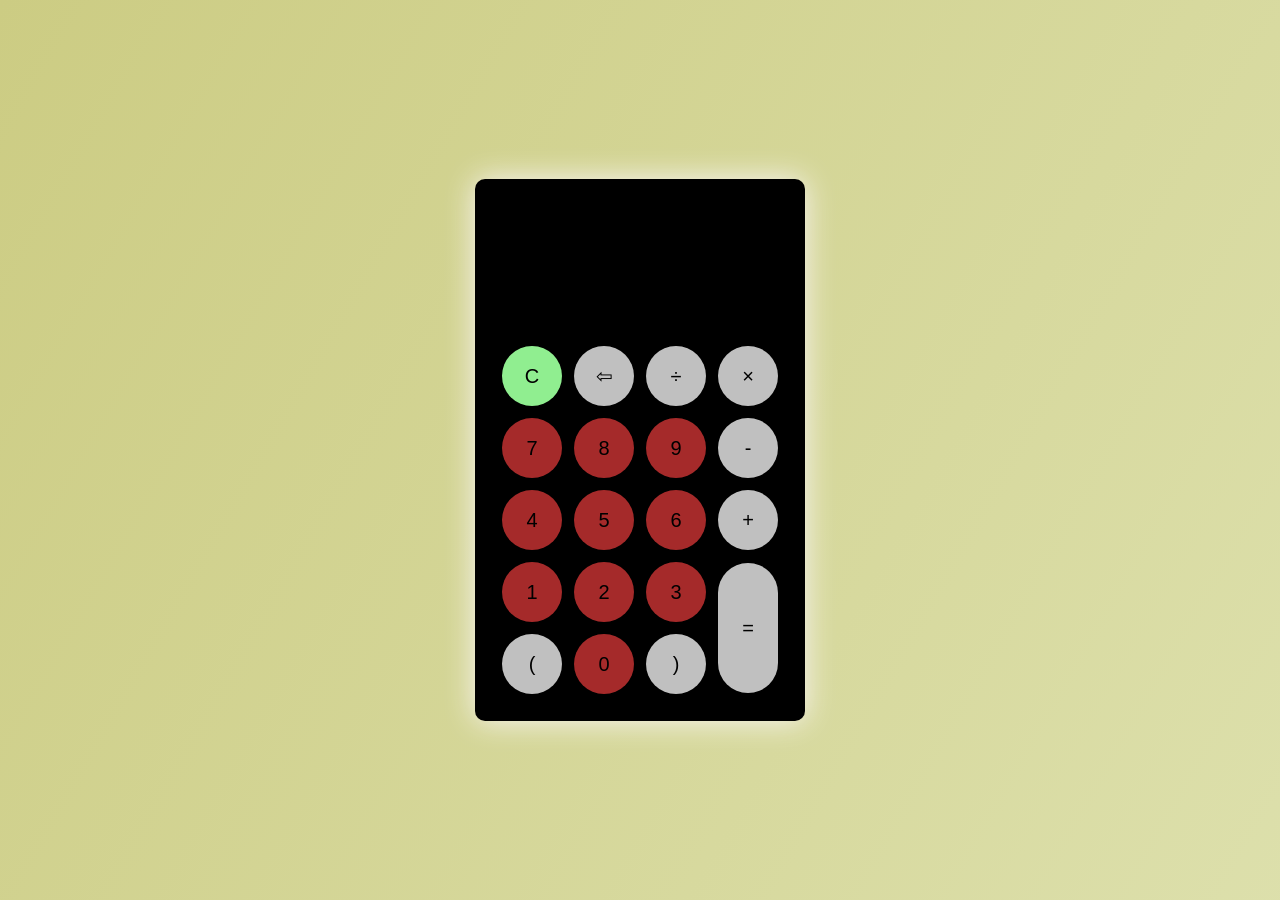
<file: calculator/index.html>
<!DOCTYPE html>
<html lang="en">
<head>
    <meta charset="UTF-8">
    <meta http-equiv="X-UA-Compatible" content="IE=edge">
    <meta name="viewport" content="width=device-width, initial-scale=1.0">
    <link rel="stylesheet" href="style.css">
    <title>Calculator</title>
</head>
<body>
    <div class="container">
        <div class="calculator dark">
            <div class="display-screen">
                <div id="display"></div>
            </div>
            <div class="buttons">
                <table>
                    <tr>
                        <td><button class="btn-operator" id="clear">C</button></td>
                        <td><button class="btn-operator" id="backspace">⇦</button></td>
                        <td><button class="btn-operator" id="/">&divide</button></td>
                        <td><button class="btn-operator" id="*">&times</button></td>
                    </tr>
                    <tr>
                        <td><button class="btn-number" id="7">7</button></td>
                        <td><button class="btn-number" id="8">8</button></td>
                        <td><button class="btn-number" id="9">9</button></td>
                        <td><button class="btn-operator" id="-">-</button></td>
                    </tr>
                    <tr>
                        <td><button class="btn-number" id="4">4</button></td>
                        <td><button class="btn-number" id="5">5</button></td>
                        <td><button class="btn-number" id="6">6</button></td>
                        <td><button class="btn-operator" id="+">+</button></td>
                    </tr>
                    <tr>
                        <td><button class="btn-number" id="1">1</button></td>
                        <td><button class="btn-number" id="2">2</button></td>
                        <td><button class="btn-number" id="3">3</button></td>
                        <td rowspan="2"><button class="btn-operator" id="equal">=</button></td>
                    </tr>
                    <tr>
                        <td><button class="btn-operator" id="(">(</button></td>
                        <td><button class="btn-number" id="0">0</button></td>
                        <td><button class="btn-operator" id=")">)</button></td>
                    </tr>
                </table>
            </div>
        </div>
    </div>
    <script src="main.js"></script>
</body>
</html>
</file>
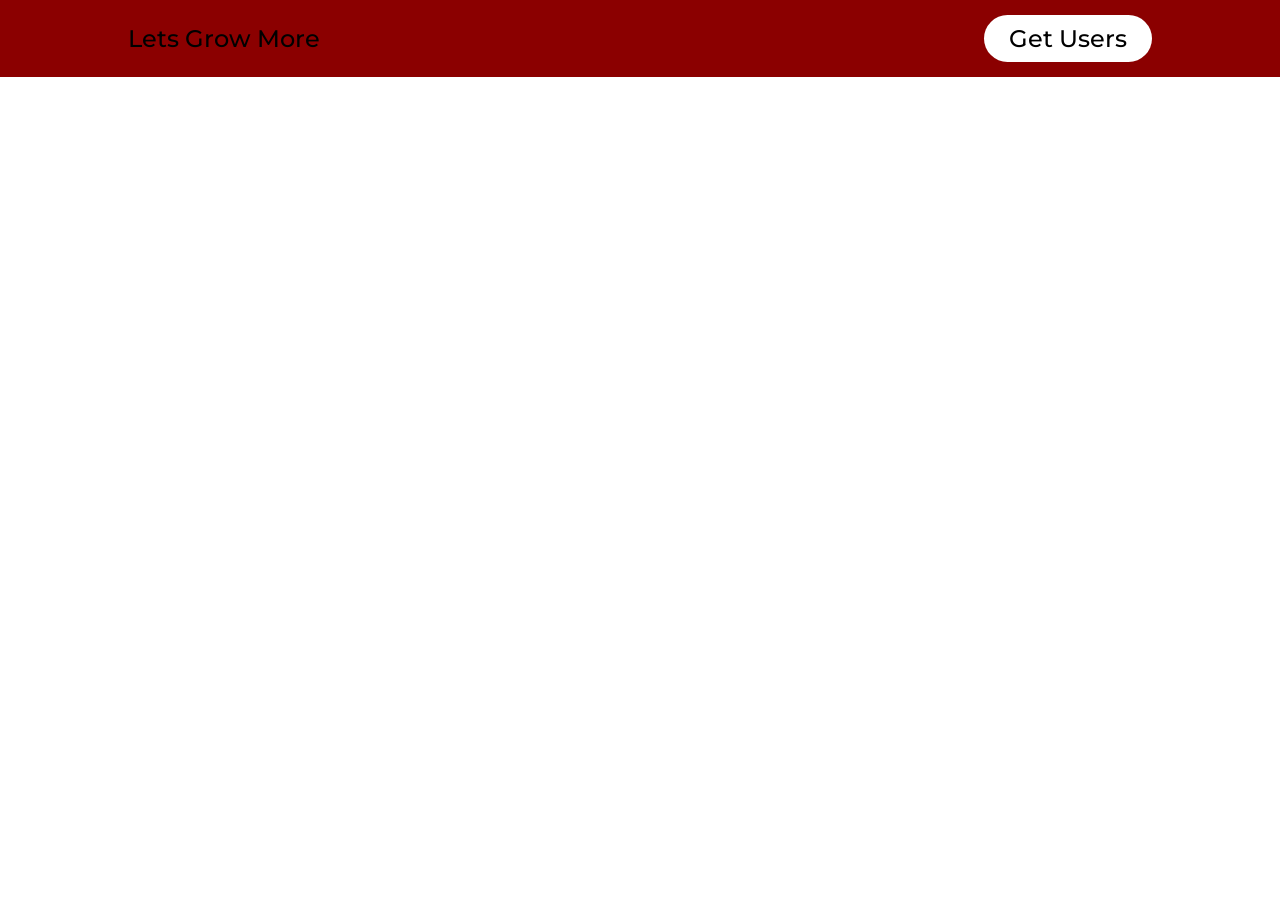
<file: react app/index.html>
<!DOCTYPE html>

<head>
    <meta charset="utf-8">
    <meta http-equiv="X-UA-Compatible" content="IE=edge">
    <title>Create React App</title>
    <meta name="description" content="">
    <meta name="viewport" content="width=device-width, initial-scale=1">
    <link rel="stylesheet" href="style.css">
    <link href="https://fonts.googleapis.com/css?family=Montserrat:500&display=swap" rel="stylesheet">
    <link rel="stylesheet" href="https://cdnjs.cloudflare.com/ajax/libs/font-awesome/5.12.1/css/all.min.css">
</head>

<body>
    <header>
        <div class="logo-text">
            <h2>Lets Grow More</h2>
        </div>
        <button class="cta" id="nav-btn" href="#">Get Users</button>
    </header>
    <center>
        <section class="cards" id="cards">
        </section>
    </center>
    <script src="main.js"></script>
</body>

</html>
</file>
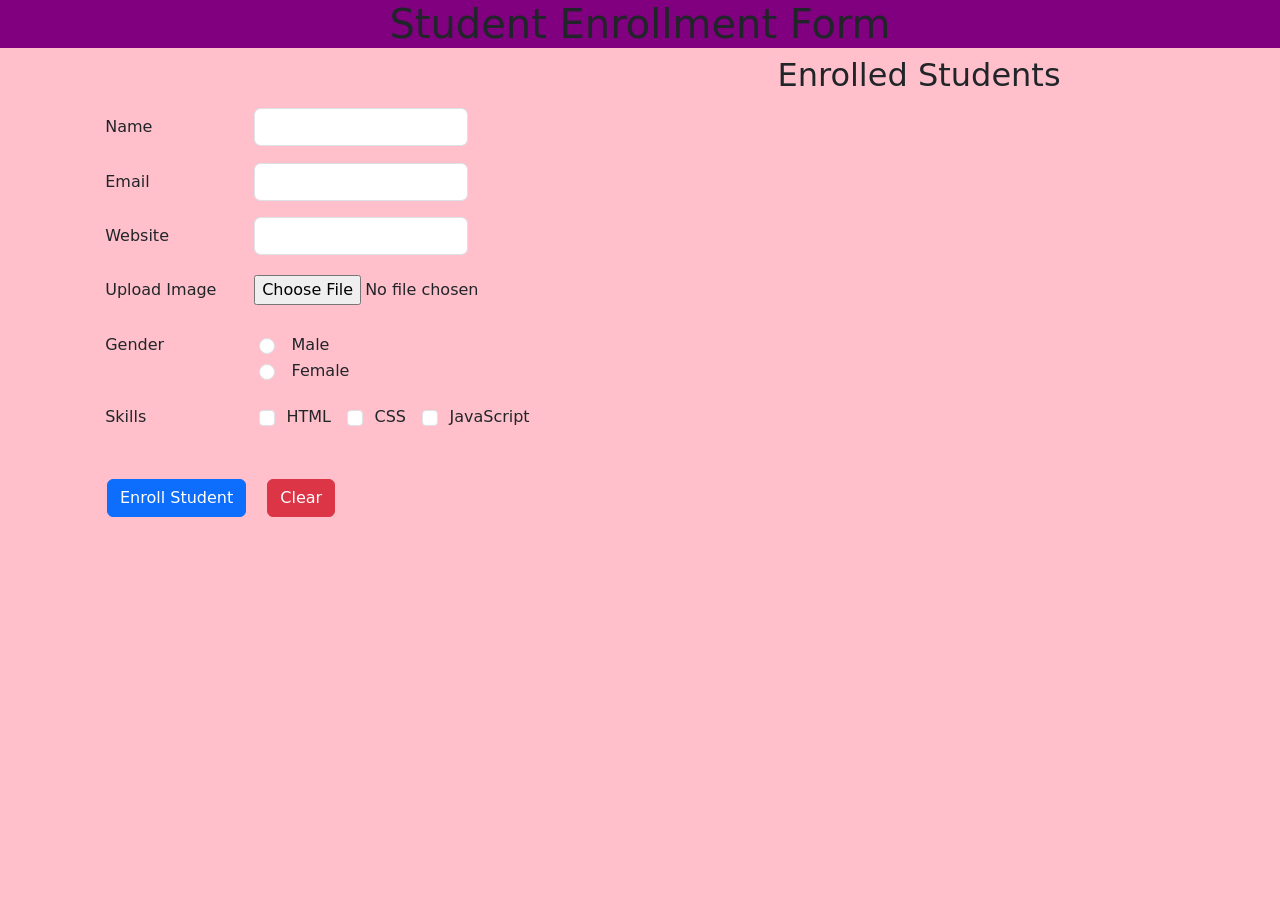
<file: Registration Form/index.html>
<!DOCTYPE html>
<html lang="en">
<head>
    <meta charset="UTF-8">
    <meta http-equiv="X-UA-Compatible" content="IE=edge">
    <meta name="viewport" content="width=device-width, initial-scale=1.0">
    <title>Registration Form</title>
    <link rel="stylesheet" href="./style.css">
    <link href="https://cdn.jsdelivr.net/npm/bootstrap@5.1.3/dist/css/bootstrap.min.css" rel="stylesheet" integrity="sha384-1BmE4kWBq78iYhFldvKuhfTAU6auU8tT94WrHftjDbrCEXSU1oBoqyl2QvZ6jIW3" crossorigin="anonymous">
    
</head>
<body style="background-color: pink">
    
    <h1>Student Enrollment Form</h1>

    <div class="container row">    
        <div class="form coloumn">
            <form id="myForm">
                <span class="text_field">
                    <label for="name" class="form-label">Name</label><input class="form-control" type="text" name="name" id="name" required/><br>
                    <label for="email" class="form-label">Email</label><input class="form-control" type="email" name="email" id="email" required/><br>
                    <label for="website" class="form-label">Website</label><input class="form-control" type="text" name="website" id="website" required/><br>
                </span>
                
                <label for="img" class="form-label">Upload Image</label><input class="form-control-file" type="file" name="img" id="img" required/><br>
                <label for="gender" class="form-label">Gender</label>
                    <span class="radio-container">
                        <div class="male">
                                <input class="form-check-input" type="radio" name="gender" id="Male" value="Male" required/>
                                <label class="form-check-label" for="Male">Male</label>
                        </div>
                        <div class="female">
                                <input class="form-check-input" type="radio" name="gender" id="Female" value="Female" required/>
                                <label class="form-check-label" for="Female">Female</label>
                        </div>
                    </span><br/>
                <label for="skills" class="form-label">Skills</label>
                    <span class="checkbox-container">
                        <input class="form-check-input" type="checkbox" name="skills" id="HTML" value="HTML"/><label class="form-check-label" for="HTML">HTML</label>
                        <input class="form-check-input" type="checkbox" name="skills" id="CSS" value="CSS"/><label for="CSS">CSS</label>
                        <input class="form-check-input" type="checkbox" name="skills" id="JavaScript" value="JavaScript"/><label for="JavaScript">JavaScript</label><br>
                    </span>
                    <br/>
                <span class="btn">
                    <input class="btn btn-primary" type="submit" value="Enroll Student" />
                    <input class="btn btn-danger" type="reset" value="Clear" />
                </span>
            </form>
        </div>

        <div class="Enrolled_Students coloumn" id="std_result">
                
                <h2>Enrolled Students</h2>

                <div class="result row" id="t_row">

                    <div class="data coloumn">
                        <p>Description</p>
                    </div>

                    <div class="image coloumn">
                        <p>Image</p>
                    </div>

                </div>

        </div>
        
    </div>
    
    <script type="text/javascript" src="main.js"></script>
</body>
</html>
</file>
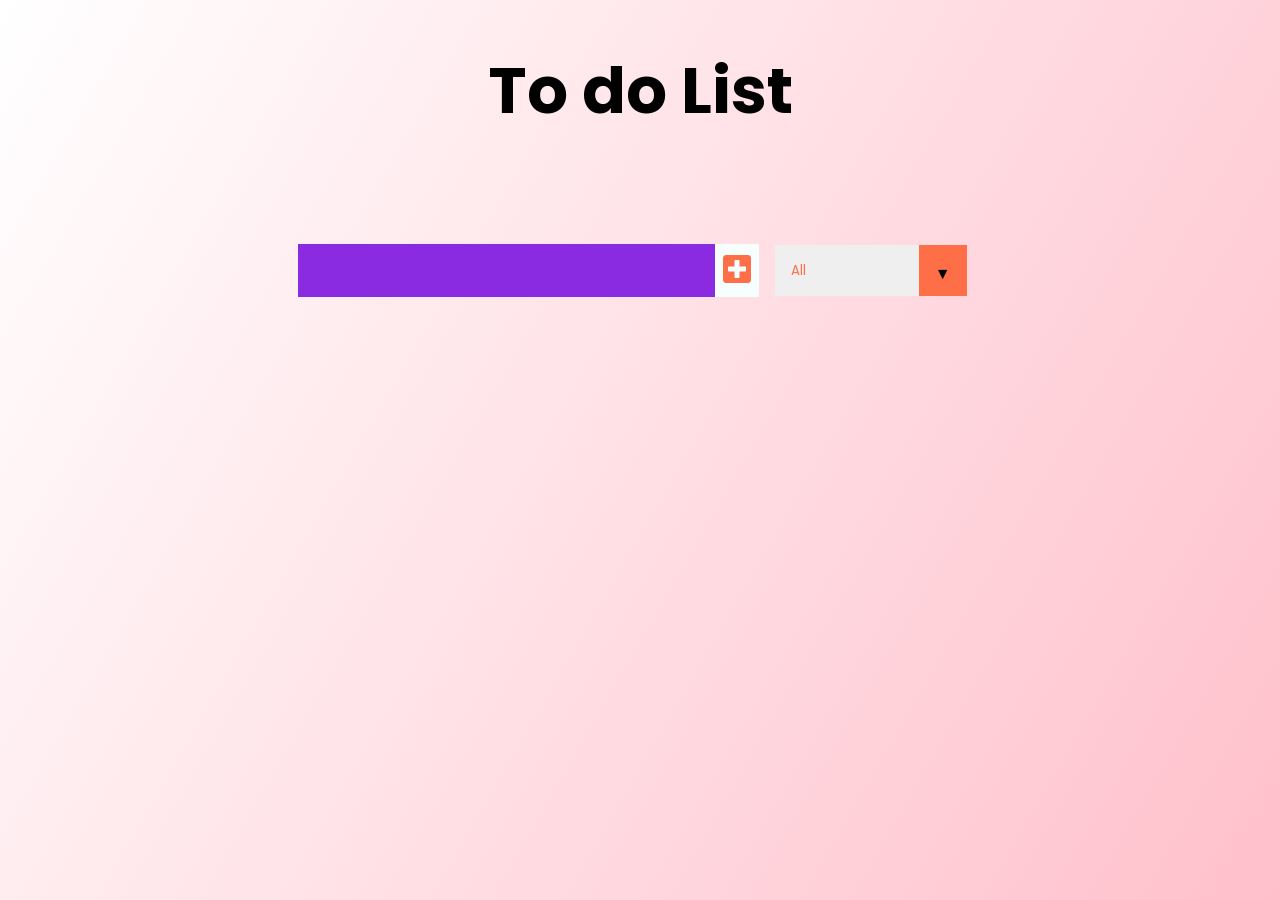
<file: todo-list/index.html>
<!DOCTYPE html>
<html lang="en">
  <head>
    <meta charset="UTF-8" />
    <meta name="viewport" content="width=device-width, initial-scale=1.0" />
    <title>To do List</title>
    <link
      href="https://fonts.googleapis.com/css?family=Poppins&display=swap"
      rel="stylesheet"
    />
    <link
      rel="stylesheet"
      href="https://cdnjs.cloudflare.com/ajax/libs/font-awesome/5.12.1/css/all.min.css"
      integrity="sha256-mmgLkCYLUQbXn0B1SRqzHar6dCnv9oZFPEC1g1cwlkk="
      crossorigin="anonymous"
    />
    <link rel="stylesheet" href="./style.css" />
  </head>
  <body>
    <header>
      <h1>To do List</h1>
    </header>
    <form>
      <input type="text" class="todo-input" />
      <button class="todo-button" type="submit">
        <i class="fas fa-plus-square"></i>
      </button>
      <div class="select">
        <select name="todos" class="filter-todo">
          <option value="all">All</option>
          <option value="completed">Completed</option>
          <option value="uncompleted">Uncompleted</option>
        </select>
      </div>
    </form>
    <div class="todo-container">
      <ul class="todo-list"></ul>
    </div>

    <script src="./app.js"></script>
  </body>
</html>
</file>
<file: calculator/style.css>
* {
    padding: 0;
    margin: 0;
    box-sizing: border-box;
    outline: 0;
    transition: all 0.5s ease;
}
body {
    font-family: sans-serif;}
a {
    text-decoration: none;
    color: black;
}
body {
    background-image: linear-gradient(120deg, rgb(204, 204, 131) 0%, rgba(220, 223, 170, 0.986) 100%);
}
.container {
    height: 100vh;
    width: 100vw;
    display: grid;
    place-items: center;
}
.calculator {
    position: relative;
    height: auto;
    width: auto;
    padding: 20px;
    border-radius: 10px;
    box-shadow: 0 0 30px rgb(250, 246, 246);
}
#display {
    margin: 0 10px;
    height: 120px;
    width: auto;
    max-width: 270px;
    display: flex;
    align-items: flex-end;
    justify-content: flex-end;
    font-size: 35px;
    margin-bottom: 20px;
    overflow-x: scroll;
}
#display::-webkit-scrollbar {
    display: block;
    height: 3px;
}
button {
    height: 60px;
    width: 60px;
    border: 0;
    border-radius: 30px;
    margin: 5px;
    font-size: 20px;
    cursor: pointer;
    transition: all 200ms ease;
}
button:hover {
    transform: scale(1.1);
}
button#equal {
    height: 130px;
}
.calculator {
    background-color: black;
}
.calculator #display {
    color: pink;
}
.calculator button#clear {
    background-color: lightgreen;
    color: black;
}
.calculator button.btn-number {
    background-color:brown;
    color: black ;
}
.calculator button.btn-operator {
    background-color: silver;
    color: black;
}
.calculator button.btn-equal {
    background-color:purple;
    color: black;
}
</file>
<file: react app/style.css>
* {
    box-sizing: border-box;
    margin: 0;
    padding: 0;
  }
  
  h1 {
    font-size: 30px;
    margin-top: 15px;
  }
  
  header {
    display: flex;
    justify-content: space-between;
    align-items: center;
    padding: 15px 10%;
    background-color: darkred;
  }
  
  .logo-text h2,
  .cta {
    font-family: "Montserrat", sans-serif;
    font-size: 1.5em;
    font-weight: 500;
    color: black;
    text-decoration: none;
  }
  
  .cta {
    padding: 9px 25px;
    background-color: white;
    border: none;
    border-radius: 50px;
    cursor: pointer;
    transition: background-color 0.3s ease 0s;
    color:black
  }
  
  .cta:hover {
    background-color: green;
  }
  
  .cards {
    display: table;
  }
  
  .card {
    font-family: "Candara", sans-serif;
    width: 340px;
    overflow: hidden;
    background: yellow;
    box-shadow: 0px 10px 15px 0px rgba(0, 0, 0, 0.8);
    display: inline-block;
    flex-direction: column;
    border-radius: 4rem;
    margin: 2rem;
  }
  
  .card-image img {
    width: 100%;
    height: 100px;
    border-top-left-radius: 10px;
    border-top-right-radius: 10px;
    object-fit: cover;
  }
  
  .profile-image img {
    z-index: 1;
    width: 120px;
    height: 120px;
    position: relative;
    margin-top: -85px;
    display: block;
    margin-left: auto;
    margin-right: auto;
    border-radius: 100px;
    transition-duration: 0.4s;
    transition-property: transform;
  }
  
  .profile-image img:hover {
    transform: scale(1.5);
  }
  
  .card-content h3,
  .card-content h2 {
    font-size: 25px;
    text-align: center;
    margin-bottom: 11px;
  }
</file>
<file: Registration Form/style.css>
h1{
    background-color: purple;
    text-align: center;
    color: black;
}

body .container{
    margin: auto;
}

.row{
    display: flex;
}

.coloumn{
    flex: 50%;

}

.form{
    padding: 3em;
    text-align: left;
    border-right: red;
}

.text_field input{
    display: inline-flex;
    width: 40%;
}


label{
    display: inline-flex;
    margin: auto;
    width: 30%;
    padding: 0.7em;
}

.radio-container{
    display: inline-flex;
    flex-direction: column;
}

.female{
    margin-top: -20%;
}

.radio-container input{
    margin-top: 1em;
}

.checkbox-container input{
    margin-top: 1em;
}

.checkbox-container label{
    width: auto;
}


.btn .btn-danger{
    margin-left: 1em;
}

.Enrolled_Students{
    text-align: center;
}

.result.row{
    width: 90%;
    display: none;
}

.result .data.coloumn{
    border: 1px solid grey;
    text-align: left;
    align-items: center;
    align-content: center;
    background-color: brown;
    color: black;
    font-weight: bold;
    width: 70%;
    height: 2em;
    flex: inherit;
} 

.result .image.coloumn{
    border: 1px solid green;
    text-align: left;
    align-items: center;
    align-content: center;
    background-color:  orange;
    ;
    color: white;
    font-weight: bold;
    width: 30%;
    flex: inherit;
    height: 2em;
}

.result p{
    margin: auto;
}

.enroll.row{
    display: inline-flex;
    width: 90%;
}

.enroll .e_data.coloumn{
    border: grey;
    text-align: left;
    align-items: center;
    align-content: center;
    color: black;
    width: 70%;
    height: 9em;
    flex: inherit;
} 

.enroll .e_image.coloumn{
    border: 1px solid grey;
    color: white;
    width: 30%;
    flex: inherit;
    height: 9em;
}

.enroll p{
    margin: auto;
}

img{
    width: 100%;
    height: 100%;
}
</file>
<file: todo-list/style.css>
* {
    margin: 0;
    padding: 0;
    box-sizing: border-box;
  }
  body {
    background-image: linear-gradient(120deg, white 0%, pink 100%);
    color: black;
    font-family: "Poppins", sans-serif;
    min-height: 100vh;
  }
  header {
    font-size: 2rem;
    color: black;
    font-style: sans-serif;
  }
  
  header,
  form {
    min-height: 20vh;
    display: flex;
    justify-content: center;
    align-items: center;
  }
  form input,
  form button {
    padding: 0.5rem;
    font-size: 2rem;
    border: none;
    background: blueviolet;
  }
  form button {
    color: #ff6f47;
    background: #f7fffe;
    cursor: pointer;
    transition: all 0.3s ease;
  }
  form button:hover {
    background: greenyellow;
    color: red ;
  }
  .todo-container {
    display: flex;
    justify-content: center;
    align-items: center;
  }
  
  .todo-list {
    min-width: 30%;
    list-style: none;
  }
  
  .todo {
    margin: 0.5rem;
    background: white;
    font-size: 1.5rem;
    color: black;
    display: flex;
    justify-content: space-between;
    align-items: center;
    transition: all 1s ease;
  }
  .filter-todo {
    padding: 1rem;
  }
  .todo li {
    flex: 1;
  }
  
  .trash-btn,
  .complete-btn {
    background: #ff6f47;
    color: red;
    border: none;
    padding: 1rem;
    cursor: pointer;
    font-size: 1rem;
  }
  .complete-btn {
    background: rgb(11, 212, 162);
  }
  .todo-item {
    padding: 0rem 0.5rem;
  }
  
  .fa-trash,
  .fa-check {
    pointer-events: none;
  }
  
  .fall {
    transform: translateY(10rem) rotateZ(20deg);
    opacity: 0;
  }
  
  .completed {
    text-decoration: line-through;
    opacity: 0.5;
  }
  
  /*CUSTOM SELECTOR */
  select {
    -webkit-appearance: none;
    -moz-appearance: none;
    -ms-appearance: none;
    appearance: none;
    outline: 0;
    box-shadow: none;
    border: 0 !important;
    background-image: none;
  }
  
  /* Custom Select */
  .select {
    margin: 1rem;
    position: relative;
    overflow: hidden;
  }
  select {
    color: #ff6f47;
    font-family: "Poppins", sans-serif;
    cursor: pointer;
    width: 12rem;
  }
  /* Arrow */
  .select::after {
    content: "\25BC";
    position: absolute;
    top: 0;
    right: 0;
    padding: 1rem;
    background: #ff6f47;
    cursor: pointer;
    pointer-events: none;
  }
</file>
